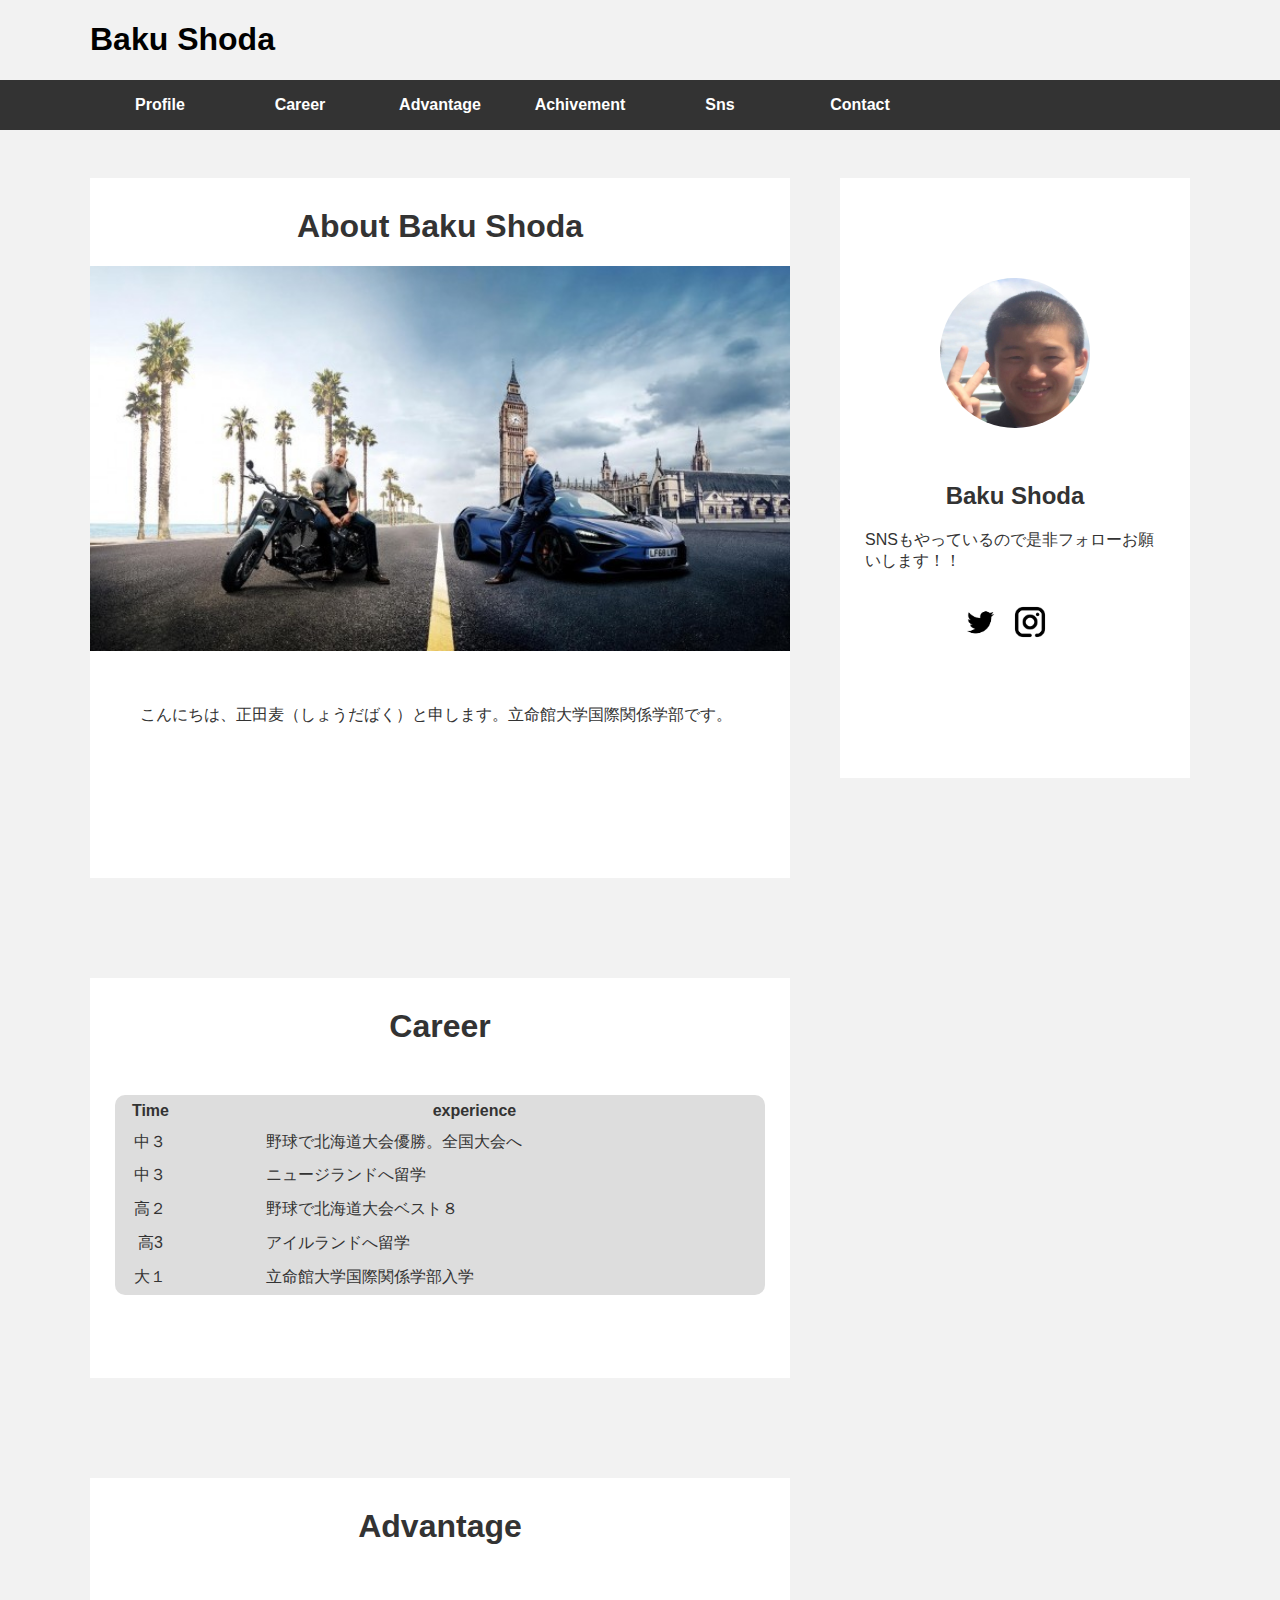
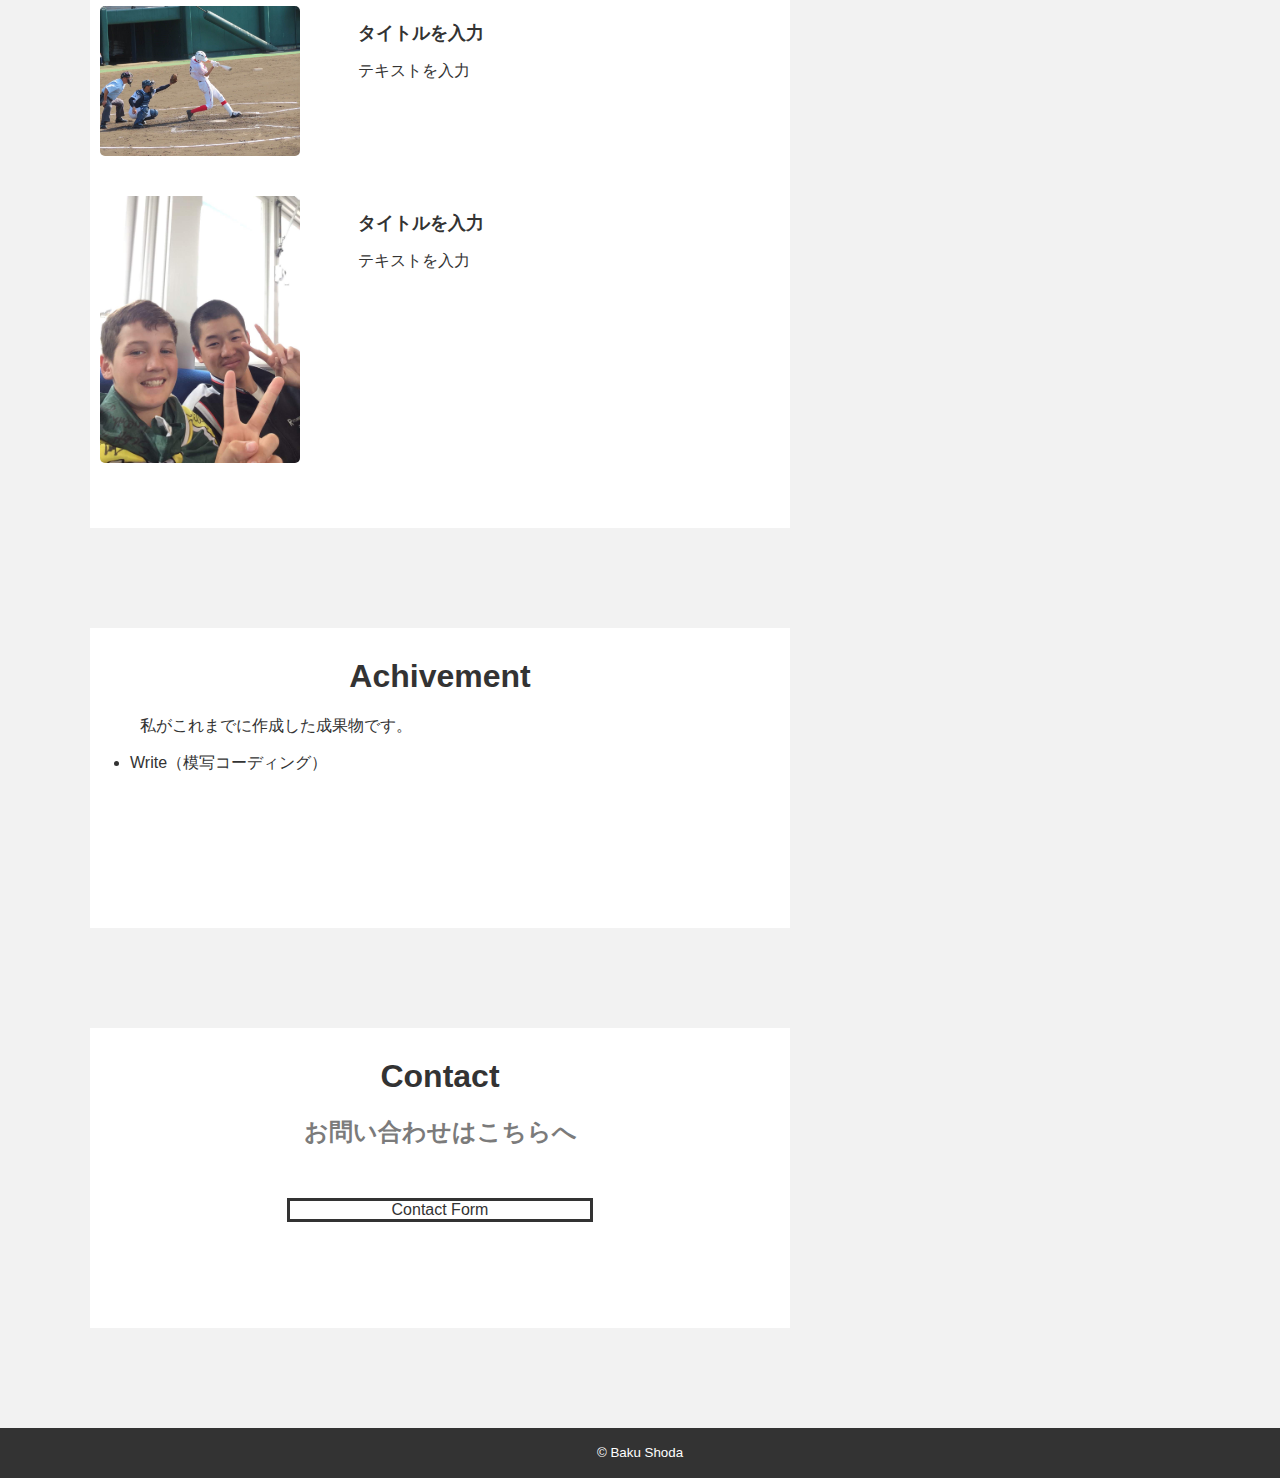
<file: index.html>
<!DOCTYPE html>
<html lang="ja">
<head>
  <meta charset="UTF-8">
  <meta name="viewport" content="width=device-width, initial-scale=1.0">
  <link rel="stylesheet" href="base.css" media="screen and (max-width:599px)">
  <link rel="stylesheet" href="tablet.css" media="screen and (min-width:600px) and (max-width:999px)">
  <link rel="stylesheet" href="pc.css" media="screen and (min-width:1000px)">
  <title>Baku Shoda</title>
  <link rel="icon" href="favicon.ico">
</head>
<body>
  <header>
    <div id="title">
      <h1>Baku Shoda</h1>
      
    </div>
    

    <nav>
      <ul id="nav">
        <div id="navigation">

          
                 <li><a href="#1">Profile</a></li>
                 <li><a href="#2">Career</a></li>
                 <li><a href="#3">Advantage</a></li>
                 <li><a href="#4">Achivement</a></li>
                 <li><a href="#5">Sns</a></li>
                 <li><a href="#6">Contact</a></li>
        </div>
       
        
      </ul>
    </nav>
  </header>

  <main>

    <div id="sidebar">
      <div id="profileimage1">

        <a id="5"><img id="profileimage" src="images/IMG_0223_Original.JPG" alt="profileimage"></a>
      </div>
      <h2>Baku Shoda</h2>
      <p id="advertisement">
        SNSもやっているので是非フォローお願いします！！
      </p>
      <div id="sns">

        <a href="https://twitter.com/baku_ndht"><img src="images/twitter.png" alt="twitter" class="sns"></a>
        <a href="https://www.instagram.com/baku_0628/?hl=ja"><img src="images/instagram.png" alt="instagram" class="sns"></a>
      </div>

    </div>
    
    <div id="maincontents">

      <article id="profile">
  
        <h1><a id="1">About Baku Shoda</a></h1>
        <img src="images/wildspeed.jpg" alt="mainvisual">
        <p>
          こんにちは、正田麦（しょうだばく）と申します。立命館大学国際関係学部です。
        </p>
      </article>
  
      <article id="career">
        <h1><a id="2">Career</a></h1>
        
        <table>
          <tr><th>Time</th><th>experience</th></tr>
          <tr>
            <td class="year">中３</td>
            <td class="experience">野球で北海道大会優勝。全国大会へ</td>
          </tr>
          <tr>
            <td class="year">中３</td>
            <td class="experience">ニュージランドへ留学</td>
          </tr>
          <tr>
            <td class="year">高２</td>
            <td class="experience"> 野球で北海道大会ベスト８</td>
          </tr>
          <tr>
            <td class="year">高3</td>
            <td class="experience"> アイルランドへ留学</td>
          </tr>
          <tr>
            <td class="year">大１</td>
            <td class="experience">立命館大学国際関係学部入学</td>
          </tr>
          
        </table>
      </article>
  
      <article id="advantage">
        <h1><a id="3">Advantage</a></h1>
        <div class="myself">

          <img src="images/baseball.JPG" alt="baseball"> 
          <div class="explanation">

            <h2>タイトルを入力</h2>
            <p>
              テキストを入力
            </p>
          </div>
        </div>
        
        <div class="myself">
          <img src="images/IMG_0136_Original.JPG" alt="studyabroad">
          <div class="explanation">

            <h2>タイトルを入力</h2>
            <p>
              テキストを入力
            </p>
          </div>
        </div>

      </article>
  
      <article id="achivement">
        <h1><a id="4">Achivement</a></h1>
        <p>
          私がこれまでに作成した成果物です。
        </p>
  
        <ul>
          <li><a href="https://bakushoda.github.io/miraidenshi.github.io/">Write（模写コーディング）</a></li>
        </ul>
      </article>
  
      <article id="contact">
        <h1><a id="6">Contact</a></h1>
        <h2>お問い合わせはこちらへ</h2>
  
        <div id="contactform">
          <a href="file:///Users/baku/Desktop/myportfolio/contact.html">Contact Form</a>
        </div>
      </article>
    </div>

    
    
  </main>

  <footer>
    <small><p>©︎ Baku Shoda</p></small>
  </footer>
  
</body>
</html>
</file>
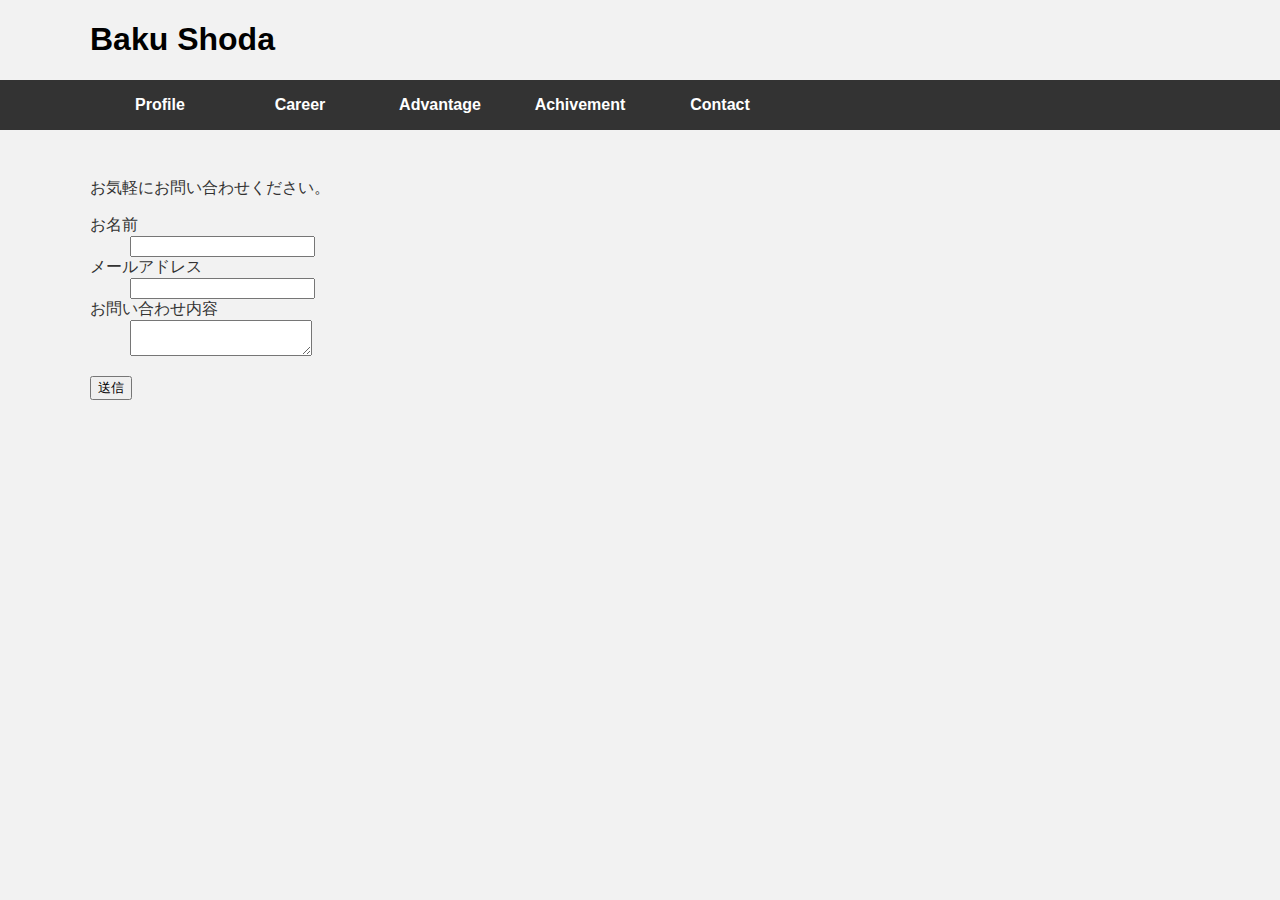
<file: contact.html>
<!DOCTYPE html>
<html lang="ja">
<head>
  <meta charset="UTF-8">
  <meta name="viewport" content="width=device-width, initial-scale=1.0">
  <link rel="stylesheet" href="styles.css">
  <title>Contact</title>
  <link rel="icon" href="favicon.ico">
</head>
<body>
  <header>
    <div id="title">
      <h1>Baku Shoda</h1>
    </div>

    <nav>
      <ul id="nav">
        <div id="navigation">

          
                 <li><a href="index.html#1">Profile</a></li>
                 <li><a href="index.html#2">Career</a></li>
                 <li><a href="index.html#3">Advantage</a></li>
                 <li><a href="index.html#4">Achivement</a></li>
                 <li><a href="index.html#5">Contact</a></li>
        </div>
       
        
      </ul>
    </nav>
  </header>

  <main>
    <form class="mailForm" action="mail.php" method="post">
      <p>お気軽にお問い合わせください。</p>
      <dl>
        <dt>お名前</dt>
        <dd>
          <input name="name" type="text" required="required" id="name">
        </dd>
        <dt>メールアドレス</dt>
        <dd>
          <input name="email" type="email" required="required" id="email">
        </dd>
        <dt>お問い合わせ内容</dt>
        <dd>
          <textarea name="content" required="required" id="content"></textarea>
        </dd>
        <input type="hidden" id="token" name="token" value="1234567" />
      </dl>
      <p id="submit_button_cover">
        <input name="submit_buton" type="submit" id="submit_button" value="送信">
      </p>
 </form>
  </main>
</body>
</html>
</file>
<file: base.css>
/* ページ全体 */

body {
  color: #333;
  background: #f2f2f2;
  font-family: sans-serif;
  margin: 0;
  border-top: 7px solid #333;

}


/* ヘッダー */

#title h1 {
  margin-top: 4rem;
  margin-bottom: 3rem;
}

header {
 margin-top: 30px;
 text-align: center;
}

header li {
  list-style: none;
}

header li a {
  text-decoration: none;
}

#navigation {
  display: grid;
  grid-template-columns: 1fr 1fr 1fr;
  grid-template-rows: auto auto;
  margin: 36px 2px 2px;
  padding: 0;
}

#navigation li {
  margin: 0;
  padding: 0;
}

#navigation li, #navigation a {
  display: block;
}

#navigation li a {
  color: #f2f2f2;
  margin: 2px;
  padding: 0.4rem 0;
  background: #333;
  text-decoration: none;
  font-size: 0.9rem;
}

#nav {
  padding-left: 0;
}

/* メインコンテンツ */

main {
  display: flex;
  flex-direction: column;
}

#profile  {
  order: 1;
  margin-top: 3rem;
}

#profile h1 {
  text-align: center;
}

#profile img {
  width: 100vw;
  vertical-align: bottom;
}

#profile p {
  margin: 3rem auto 0 auto;
  width: 400px;
}

#career {
  order: 2;
  margin-top: 5rem;
  border-top: solid 7px #333;
}

#career h1 {
  text-align: center;
  margin-top: 3rem;
  
}

#career table {
  margin: 0 auto;
}

.year {
  text-align: center;
}

.experience {
  padding-left: 2rem;
}

#advantage {
  order: 3;
  margin-top: 5rem;
  border-top: solid 7px #333;
  
}

#advantage h1 { 
  text-align: center;
  margin-top: 3rem;
}

.myself img {
  width: 100vw;
  margin-top: 3rem;
}

.myself h2 {
  text-align: center;
  font-size: 20px;
}

.myself p {
  width: 400px;
  margin: 0 auto;
}


#achivement {
  order: 4;
  margin-top: 5rem;
  border-top: solid 7px #333;
}

#achivement h1{
  text-align: center;
  margin-top: 3rem;
}

#achivement p {
  width: 400px;
  margin: 0 auto;
}



#achivement a {
  text-decoration: none;
  color: #333;
}

#achivement a:hover {
  background: rgb(123, 123, 123);
}

#contact {
  order: 5;
  margin-top: 5rem;
  border-top: solid 7px #333;
}

#contact h1 {
  text-align: center;
  margin-top: 3rem;
}

#contact h2 {
  text-align: center;
  font-size: 20px;
  color: rgb(123, 123, 123);
}

#contactform {
  text-align: center;
}

#contactform a {
  
  color: #333;
}

#contactform a:hover {
  background: rgb(123, 123, 123);
}


#sidebar {
  order: 6;
  margin-top: 5rem;
  border-top: solid 7px #333;
  

}

#profileimage1 img {
  width: 80px;
  border-radius: 80px 80px;
  margin: 3rem auto 0 auto;
  display: block;
}

#sidebar h2 {
  text-align: center;
}

#sidebar p {
  text-align: center;
}

#sns {
  
  text-align: center;
}

#sns img {
  
  width: 50px;
  border-radius: 50px 50px;
  display: inline-block;
}

footer {
  background: #333;
  margin-top: 100px;
  height: 50px;
  line-height: 50px;
}

small p {
  
  color: #fff;
  text-align: center;
  
}
</file>
<file: tablet.css>
/* ページ全体 */

body {
  color: #333;
  background: #f2f2f2;
  font-family: sans-serif;
  margin: 0;

}

header h1, #navigation,main {
  width: 700px;
  margin-left: auto;
  margin-right: auto;
}





/* ヘッダー */

#title h1 {
  font-family: Arial, Helvetica, sans-serif;
  color: black;
  text-align: center;
  
}



#nav {
  display: block;
  margin: 36px 0 12px;
  text-align: center;
}

#navigation li, #navigation a {
  display: inline;

}

#navigation li {
  margin: 0 1rem;
}

#navigation a {
  text-decoration: none;
  color: #333;

}

#navigation a:hover {
  background: rgb(123, 123, 123);
}



/* サイドバー
 */

 #sidebar {
  
  width: 700px;
  min-height: 500px;
  background: #fff;
  margin-bottom: 0;
  
}



#profileimage {
  border-radius: 150px;
  height: 150px;
  width: 150px;
  display: block;
  margin:0 auto 6rem auto;

}



#sidebar h2 {
  text-align: center;
  margin-top: 0;
}

.sns {
  width: 40px;
  height: 40px;

  margin-top: 30px;
  padding-right: 10px;
}



#sns {
  text-align: center;
  
}

#sns img {
  display: inline-block;
}

#advertisement {
  width: 300px;
  margin: 0 auto;
}

/* メインコンテンツ */


main {
  margin-top: 3rem;
}

#maincontents {
  max-width: 700px;

}

#profile {
  background: #fff;
  min-height: 700px;
  margin-top: 100px;
}

#profile h1 {
  padding-top: 30px;
  text-align: center;
}

#profile img {
  min-width: 700px;
}

#profile p {
  width: 600px;
  margin: 50px auto auto auto ;
}


#career {
  margin-top: 100px;
  background: #fff;
  min-height: 400px;
}

#career h1 {
  text-align: center;
  padding-top: 30px;
  margin-bottom: 50px;
}

table {
  background: #DDDDDD;
  width: 650px;
  height: 200px;
  margin: 0 auto;
  border-radius: 10px;
}

th  {
  text-align: center;
}

.year {
  text-align: center;
}

.experience {
  padding-left: 80px;
}

#advantage {
  background: #fff;
  margin-top: 100px;
  height: 650px;
}

#advantage h1 {
  text-align: center;
  padding-top: 30px;
}

#advantage img {
  width: 200px;
  margin-left: 10px;
  border-radius: 5px;
  margin-right: 25px;
}

.myself {
  display: flex;
  padding-top: 40px;
}

#advantage h2 {
  font-size: 18px;
}

.explanation  {
  width: 400px;
  margin: 0 auto;
}

#achivement {
  margin-top: 100px;
  background: #fff;
  height: 300px;
}

#achivement h1 {
  text-align: center;
  padding-top: 30px;
}

#achivement p {
   width: 600px;
   margin: 0 auto;
}



#achivement li a {
  text-decoration: none;
  color: #333;
}

#achivement li a:hover {
  border-bottom: solid 1px #333;
}

#contact {
  background: #fff;
  margin-top: 100px;
  height: 300px;
}

#contact h1 {
  text-align: center;
  padding-top: 30px;
}

#contact h2 {
  text-align: center;
  color: rgb(123, 123, 123);
}

#contactform {
  text-align: center;
  margin-top: 50px;
  border:solid 3px #333;
  width: 300px;
  margin-left: auto;
  margin-right: auto;
  
}

#contactform a {
  text-decoration: none;
  color: #333;
  display: block;
}

#contactform a:hover {
  background: #f2f2f2;
}

footer {
  background: #333;
  margin-top: 100px;
  height: 50px;
  line-height: 50px;
}

small p {
  
  color: #fff;
  text-align: center;
  
}
</file>
<file: pc.css>
/* ページ全体 */

body {
  color: #333;
  background: #f2f2f2;
  font-family: sans-serif;
  margin: 0;

}

header h1, #navigation,main {
  width: 1100px;
  margin-left: auto;
  margin-right: auto;
}





/* ヘッダー */

#title h1 {
  font-family: Arial, Helvetica, sans-serif;
  color: black;
  
}



#nav {
  list-style-type: none;
  overflow: hidden;
  background-color: #333;
  padding-left: 0;
  
}

#nav li {
  width: 140px;
  text-align: center;
  float: left;
  height: 50px;
  line-height: 50px;
  
  
}



#nav li a {
   text-decoration: none;
   color: #fff;
   font-weight: bold;
   display: block;
}

#nav li:hover {
  background: rgb(123, 123, 123);
}

/* サイドバー
 */

#sidebar {
  float: right;
  width: 350px;
  height: 600px;
  background: #fff;
  
}

#sidebar #profileimage {
  border-radius: 150px;
  height: 150px;
  width: 150px;
  margin-left: 100px;
  margin-right: 100px;
  margin-top: 100px;
  margin-bottom: 30px;
}

#sidebar h2 {
  text-align: center;
}

.sns {
  width: 40px;
  height: 40px;
  float: left;
  margin-top: 30px;
  padding-right: 10px;
}



#sns {
  margin-left: 120px;
}

#advertisement {
  width: 300px;
  margin: 0 auto;
}

/* メインコンテンツ */


main {
  margin-top: 3rem;
}

#maincontents {
  max-width: 700px;

}

#profile {
  background: #fff;
  min-height: 700px;
}

#profile h1 {
  padding-top: 30px;
  text-align: center;
}

#profile img {
  min-width: 700px;
}

#profile p {
  width: 600px;
  margin: 50px auto auto auto ;
}


#career {
  margin-top: 100px;
  background: #fff;
  min-height: 400px;
}

#career h1 {
  text-align: center;
  padding-top: 30px;
  margin-bottom: 50px;
}

table {
  background: #DDDDDD;
  width: 650px;
  height: 200px;
  margin: 0 auto;
  border-radius: 10px;
}

th  {
  text-align: center;
}

.year {
  text-align: center;
}

.experience {
  padding-left: 80px;
}

#advantage {
  background: #fff;
  margin-top: 100px;
  height: 650px;
}

#advantage h1 {
  text-align: center;
  padding-top: 30px;
}

#advantage img {
  width: 200px;
  margin-left: 10px;
  border-radius: 5px;
  margin-right: 25px;
}

.myself {
  display: flex;
  padding-top: 40px;
}

#advantage h2 {
  font-size: 18px;
}

.explanation  {
  width: 400px;
  margin: 0 auto;
}

#achivement {
  margin-top: 100px;
  background: #fff;
  height: 300px;
}

#achivement h1 {
  text-align: center;
  padding-top: 30px;
}

#achivement p {
   width: 600px;
   margin: 0 auto;
}



#achivement li a {
  text-decoration: none;
  color: #333;
}

#achivement li a:hover {
  border-bottom: solid 1px #333;
}

#contact {
  background: #fff;
  margin-top: 100px;
  height: 300px;
}

#contact h1 {
  text-align: center;
  padding-top: 30px;
}

#contact h2 {
  text-align: center;
  color: rgb(123, 123, 123);
}

#contactform {
  text-align: center;
  margin-top: 50px;
  border:solid 3px #333;
  width: 300px;
  margin-left: auto;
  margin-right: auto;
  
}

#contactform a {
  text-decoration: none;
  color: #333;
  display: block;
}

#contactform a:hover {
  background: #f2f2f2;
}

footer {
  background: #333;
  margin-top: 100px;
  height: 50px;
  line-height: 50px;
}

small p {
  
  color: #fff;
  text-align: center;
  
}
</file>
<file: styles.css>
/* ページ全体 */

body {
  color: #333;
  background: #f2f2f2;
  font-family: sans-serif;
  margin: 0;

}

header h1, #navigation,main {
  width: 1100px;
  margin-left: auto;
  margin-right: auto;
}





/* ヘッダー */

#title h1 {
  font-family: Arial, Helvetica, sans-serif;
  color: black;
}



#nav {
  list-style-type: none;
  overflow: hidden;
  background-color: #333;
  padding-left: 0;
  
}

#nav li {
  width: 140px;
  text-align: center;
  float: left;
  height: 50px;
  line-height: 50px;
  
  
}



#nav li a {
   text-decoration: none;
   color: #fff;
   font-weight: bold;
   display: block;
}

#nav li:hover {
  background: rgb(123, 123, 123);
}

/* サイドバー
 */

#sidebar {
  float: right;
  width: 350px;
  height: 600px;
  background: #fff;
  
}

#sidebar #profileimage {
  border-radius: 150px;
  height: 150px;
  width: 150px;
  margin-left: 100px;
  margin-right: 100px;
  margin-top: 100px;
  margin-bottom: 30px;
}

#sidebar h2 {
  text-align: center;
}

.sns {
  width: 40px;
  height: 40px;
  float: left;
  margin-top: 30px;
  padding-right: 10px;
}



#sns {
  margin-left: 120px;
}

#advertisement {
  width: 300px;
  margin: 0 auto;
}

/* メインコンテンツ */


main {
  margin-top: 3rem;
}

#maincontents {
  max-width: 700px;

}

#profile {
  background: #fff;
  min-height: 700px;
}

#profile h1 {
  padding-top: 30px;
  text-align: center;
}

#profile img {
  min-width: 700px;
}

#profile p {
  width: 600px;
  margin: 50px auto auto auto ;
}


#career {
  margin-top: 100px;
  background: #fff;
  min-height: 400px;
}

#career h1 {
  text-align: center;
  padding-top: 30px;
  margin-bottom: 50px;
}

table {
  background: #DDDDDD;
  width: 650px;
  height: 200px;
  margin: 0 auto;
  border-radius: 10px;
}

th  {
  text-align: center;
}

.year {
  text-align: center;
}

.experience {
  padding-left: 80px;
}

#advantage {
  background: #fff;
  margin-top: 100px;
  height: 650px;
}

#advantage h1 {
  text-align: center;
  padding-top: 30px;
}

#advantage img {
  width: 200px;
  margin-left: 10px;
  border-radius: 5px;
  margin-right: 25px;
}

.myself {
  display: flex;
  padding-top: 40px;
}

#advantage h2 {
  font-size: 18px;
}

.explanation  {
  width: 400px;
  margin: 0 auto;
}

#achivement {
  margin-top: 100px;
  background: #fff;
  height: 300px;
}

#achivement h1 {
  text-align: center;
  padding-top: 30px;
}

#achivement p {
   width: 600px;
   margin: 0 auto;
}



#achivement li a {
  text-decoration: none;
  color: #333;
}

#achivement li a:hover {
  border-bottom: solid 1px #333;
}

#contact {
  background: #fff;
  margin-top: 100px;
  height: 300px;
}

#contact h1 {
  text-align: center;
  padding-top: 30px;
}

#contact h2 {
  text-align: center;
  color: rgb(123, 123, 123);
}

#contactform {
  text-align: center;
  margin-top: 50px;
  border:solid 3px #333;
  width: 300px;
  margin-left: auto;
  margin-right: auto;
  
}

#contactform a {
  text-decoration: none;
  color: #333;
  display: block;
}

#contactform a:hover {
  background: #f2f2f2;
}

footer {
  background: #333;
  margin-top: 100px;
  height: 50px;
  line-height: 50px;
}

small p {
  
  color: #fff;
  text-align: center;
  
}
</file>
